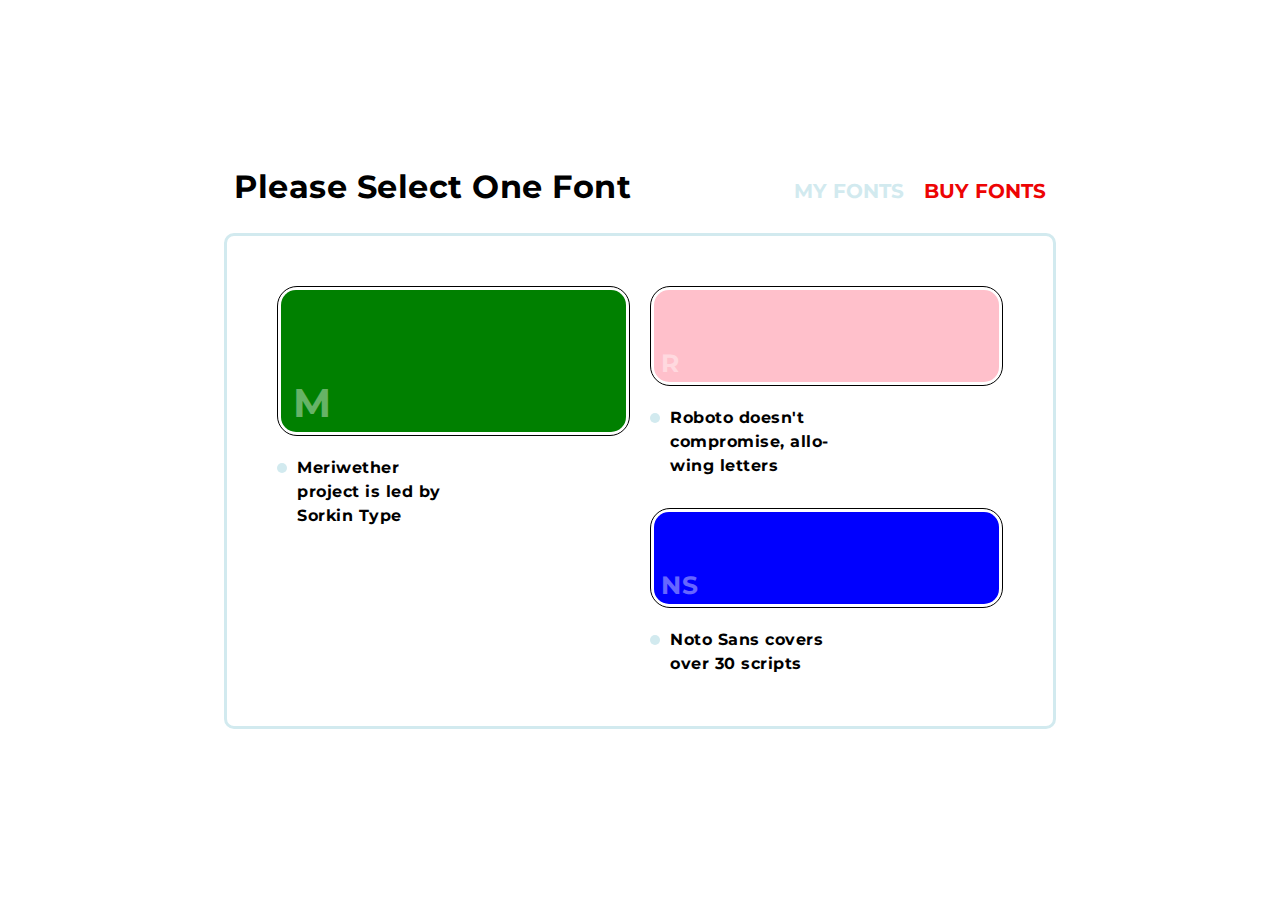
<file: task_1/index.html>
<!DOCTYPE html>
<html lang="en">
  <head>
    <meta charset="UTF-8" />
    <meta name="viewport" content="width=device-width, initial-scale=1.0" />
    <title>Test</title>
    <link rel="stylesheet" href="style.css" />
    <link href="https://fonts.googleapis.com/css2?family=Montserrat&display=swap" rel="stylesheet" />
    <script src="script.js" defer></script>
  </head>
  <body>
    <div class="container">
      <div class="box-container">
        <div class="box-container__header">
          <h1>Please Select One Font</h1>
          <div class="tabs">
            <button class="tabs__btn tabs__btn_active" data-id="tab-1">my fonts</button>
            <button class="tabs__btn" data-id="tab-2">buy fonts</button>
          </div>
        </div>
        <div class="tabs-content">
          <div class="tabs-content__tab tabs-content__tab_active" id="tab-1">
            <div class="form-control">
              <div class="form-control__col">
                <input type="radio" id="contactChoice1" name="contact" />
                <label class="card-box" for="contactChoice1">
                  <div class="card-box__img card-box__img_big">
                    <span>M</span>
                  </div>
                  <span class="card-box__text"
                    >Meriwether <br />
                    project is led by <br />
                    Sorkin Type</span
                  >
                </label>
              </div>
              <div class="form-control__col">
                <div class="cards-hr">
                  <div class="cards-hr__col">
                    <input type="radio" id="choice2" name="contact" />
                    <label class="card-box" for="choice2">
                      <div class="card-box__img card-box__img_pink">
                        <span>R</span>
                      </div>
                      <span class="card-box__text"
                        >Roboto doesn't <br />
                        compromise, allo- <br />
                        wing letters</span
                      >
                    </label>
                  </div>
                  <div class="cards-hr__col">
                    <input type="radio" id="choice3" name="contact" />
                    <label class="card-box" for="choice3">
                      <div class="card-box__img card-box__img_blue">
                        <span>NS</span>
                      </div>
                      <span class="card-box__text"
                        >Noto Sans covers <br />
                        over 30 scripts</span
                      >
                    </label>
                  </div>
                </div>
              </div>
            </div>
          </div>
          <div class="tabs-content__tab" id="tab-2">
            <p>
              Lorem ipsum dolor sit, amet consectetur adipisicing elit. Consequuntur cum quae doloribus quas ex. Minima dicta repellat doloribus nam provident
              quo distinctio, alias nulla inventore officia reprehenderit expedita quisquam autem. Soluta voluptate accusamus necessitatibus porro facilis,
              consequuntur quidem mollitia at. Quas inventore tenetur quidem molestias. Vero placeat tenetur doloremque doloribus praesentium assumenda velit,
              quia iure sunt voluptatibus officiis modi soluta.
            </p>
          </div>
        </div>
      </div>
    </div>
  </body>
</html>
</file>
<file: task_1/style.css>
* {
  margin: 0;
  padding: 0;
  border: none;
  -webkit-box-sizing: border-box;
  box-sizing: border-box;
}

button {
  cursor: pointer;
  text-transform: uppercase;
  font-size: 20px;
  font-family: inherit;
  font-weight: bold;
  background: none;
}

body {
  font-family: 'Montserrat', sans-serif;
  font-size: 16px;
  line-height: 24px;
  letter-spacing: 0.5px;
}

h1 {
  line-height: 32px;
}

.container {
  display: flex;
  align-items: center;
  justify-content: center;
  height: 100vh;
}

.box-container {
  width: 50%;
}

.tabs {
  display: flex;
  column-gap: 20px;
  row-gap: 20px;
}

.tabs__btn {
  color: #ed0404;
}

.tabs__btn_active {
  color: #d2eaef;
}

.tabs-content__tab:not(.tabs-content__tab_active) {
  display: none;
}

.tabs-content__tab {
  display: flex;
  justify-content: center;
  align-items: center;
}

.box-container__header {
  display: flex;
  flex-wrap: wrap;
  justify-content: space-between;
  align-items: flex-end;
  column-gap: 40px;
  row-gap: 20px;
  padding: 0 10px;
  margin-bottom: 30px;
}

.tabs-content__tab {
  border-radius: 10px;
  border: 3px solid #d2eaef;
  padding: 50px;
}

.form-control {
  width: 100%;
  display: flex;
  flex-wrap: wrap;
  font-weight: bold;
  column-gap: 20px;
  row-gap: 30px;
  justify-content: space-between;
}

.form-control>* {
  width: calc(50% - 10px);
}

.form-control input {
  display: none;
}

input[type='radio']:checked+label {
  opacity: 0.5;
  display: flex;
}

.card-box {
  display: flex;
  flex-direction: column;
  column-gap: 20px;
  row-gap: 20px;
}

.card-box__img {
  position: relative;
  min-width: 100px;
  height: 100px;
  border: 1px solid #000;
  border-radius: 20px;
}

.card-box__img::after {
  content: '';
  position: absolute;
  inset: 3px;
  background: green;
  border-radius: 15px;
}

.card-box__img_pink:after {
  background: pink;
}

.card-box__img_blue:after {
  background: blue;
}

.card-box__img>span {
  font-size: 25px;
  color: #fff;
  position: absolute;
  bottom: 10px;
  opacity: 0.4;
  left: 10px;
  z-index: 2;
}

.card-box__img_big {
  min-width: 150px;
  height: 150px;
}

.card-box__img_big>span {
  font-size: 40px;
  left: 15px;
  bottom: 20px;
}

.card-box__text {
  display: flex;
  column-gap: 10px;
}

.card-box__text:before {
  content: '';
  min-width: 10px;
  height: 10px;
  margin-top: 7px;
  border-radius: 100%;
  background: #d2eaef;
}

.cards-hr {
  display: flex;
  height: 100%;
  flex-direction: column;
  row-gap: 30px;
  justify-content: space-between;
}

.card-box_hr-type {
  display: flex;
  flex-wrap: wrap;
  flex-direction: row;
  column-gap: 20px;
  align-items: center;
}

@media only screen and (max-width:1400px) {

  .box-container {
    width: 65%;
  }

}

@media only screen and (max-width:1200px) {

  .box-container {
    width: 95%;
  }

}

@media only screen and (max-width:780px) {

  .tabs-content__tab {
    padding: 20px;
  }

  .form-control__col {
    width: auto;
  }

}

@media only screen and (max-width:540px) {

  .card-box,
  .card-box_hr-type {
    flex-direction: row;
    align-items: center;
    flex-wrap: nowrap;

  }

  .card-box__text br {
    display: none;
  }

}

@media only screen and (max-width:380px) {

  .card-box, .card-box_hr-type {
    flex-wrap: wrap;
  }

  .card-box__img_big, .card-box__img {
    width: 100%;
  }

}
</file>
